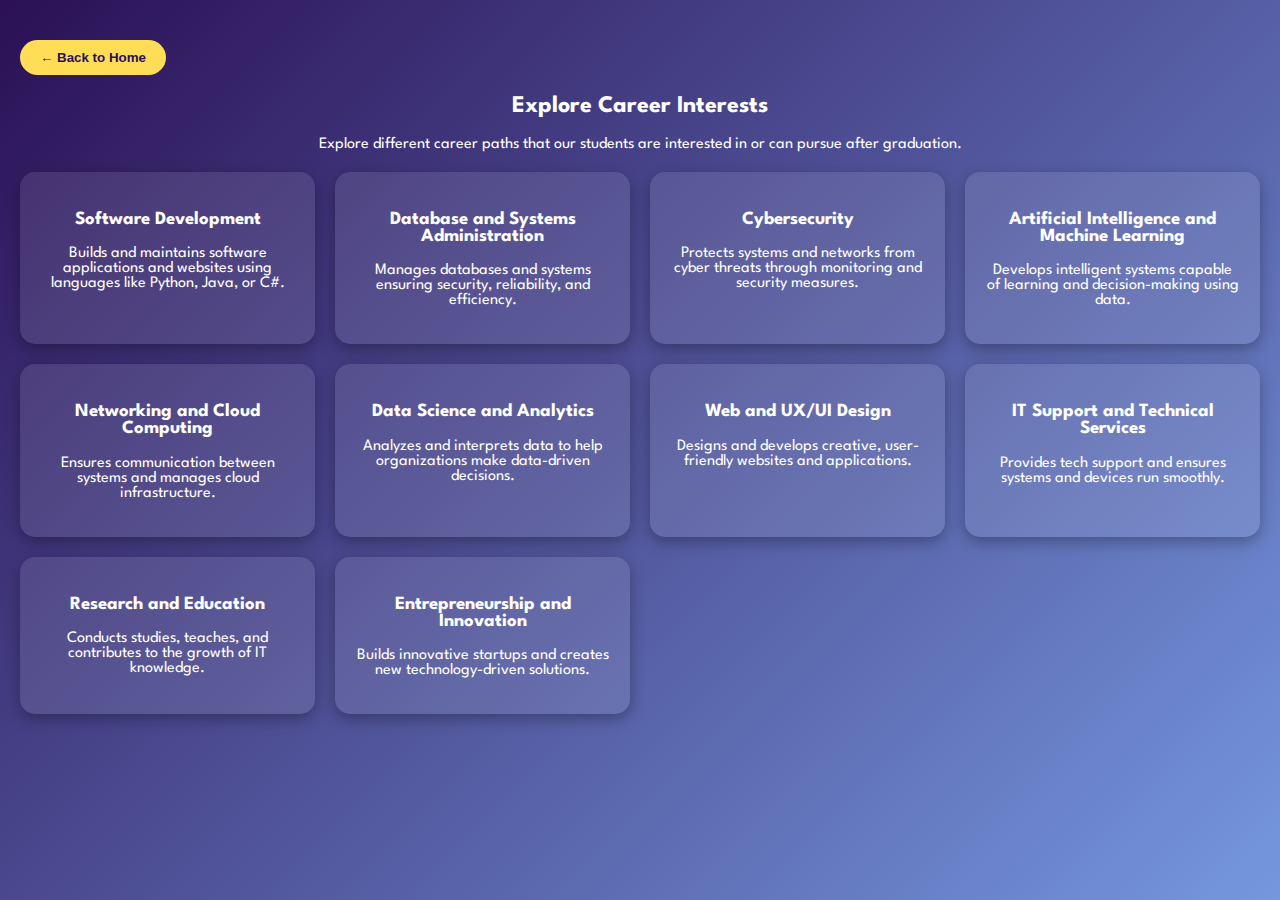
<file: career.html>
<!DOCTYPE html>
<html lang="en">
<head>
  <meta charset="UTF-8" />
  <meta name="viewport" content="width=device-width, initial-scale=1" />
  <title>Career Interests | Student Profiles</title>
  <link href="https://fonts.googleapis.com/css2?family=League+Spartan:wght@400;700&display=swap" rel="stylesheet">
  <link rel="stylesheet" href="career.css">
</head>
<body>
  <div class="career-container">
    <button class="back-btn" onclick="window.location.href='index.html'">← Back to Home</button>

    <h2>Explore Career Interests</h2>
    <p>Explore different career paths that our students are interested in or can pursue after graduation.</p>

    <div class="career-grid">
      <!-- Each card represents one career interest -->
      <div class="career-card" onclick="filterByCareer('Software Development')">
        <h3>Software Development</h3>
        <p>Builds and maintains software applications and websites using languages like Python, Java, or C#.</p>
      </div>

      <div class="career-card" onclick="filterByCareer('Database and Systems Administration')">
        <h3>Database and Systems Administration</h3>
        <p>Manages databases and systems ensuring security, reliability, and efficiency.</p>
      </div>

      <div class="career-card" onclick="filterByCareer('Cybersecurity')">
        <h3>Cybersecurity</h3>
        <p>Protects systems and networks from cyber threats through monitoring and security measures.</p>
      </div>

      <div class="career-card" onclick="filterByCareer('Artificial Intelligence and Machine Learning')">
        <h3>Artificial Intelligence and Machine Learning</h3>
        <p>Develops intelligent systems capable of learning and decision-making using data.</p>
      </div>

      <div class="career-card" onclick="filterByCareer('Networking and Cloud Computing')">
        <h3>Networking and Cloud Computing</h3>
        <p>Ensures communication between systems and manages cloud infrastructure.</p>
      </div>

      <div class="career-card" onclick="filterByCareer('Data Science and Analytics')">
        <h3>Data Science and Analytics</h3>
        <p>Analyzes and interprets data to help organizations make data-driven decisions.</p>
      </div>

      <div class="career-card" onclick="filterByCareer('Web and UX/UI Design')">
        <h3>Web and UX/UI Design</h3>
        <p>Designs and develops creative, user-friendly websites and applications.</p>
      </div>

      <div class="career-card" onclick="filterByCareer('IT Support and Technical Services')">
        <h3>IT Support and Technical Services</h3>
        <p>Provides tech support and ensures systems and devices run smoothly.</p>
      </div>

      <div class="career-card" onclick="filterByCareer('Research and Education')">
        <h3>Research and Education</h3>
        <p>Conducts studies, teaches, and contributes to the growth of IT knowledge.</p>
      </div>

      <div class="career-card" onclick="filterByCareer('Entrepreneurship and Innovation')">
        <h3>Entrepreneurship and Innovation</h3>
        <p>Builds innovative startups and creates new technology-driven solutions.</p>
      </div>
    </div>

    <h3 id="career-title" style="margin-top:40px;"></h3>
    <div id="career-student-grid" class="grid"></div>
  </div>

  <script src="career.js"></script>
</body>
</html>
</file>
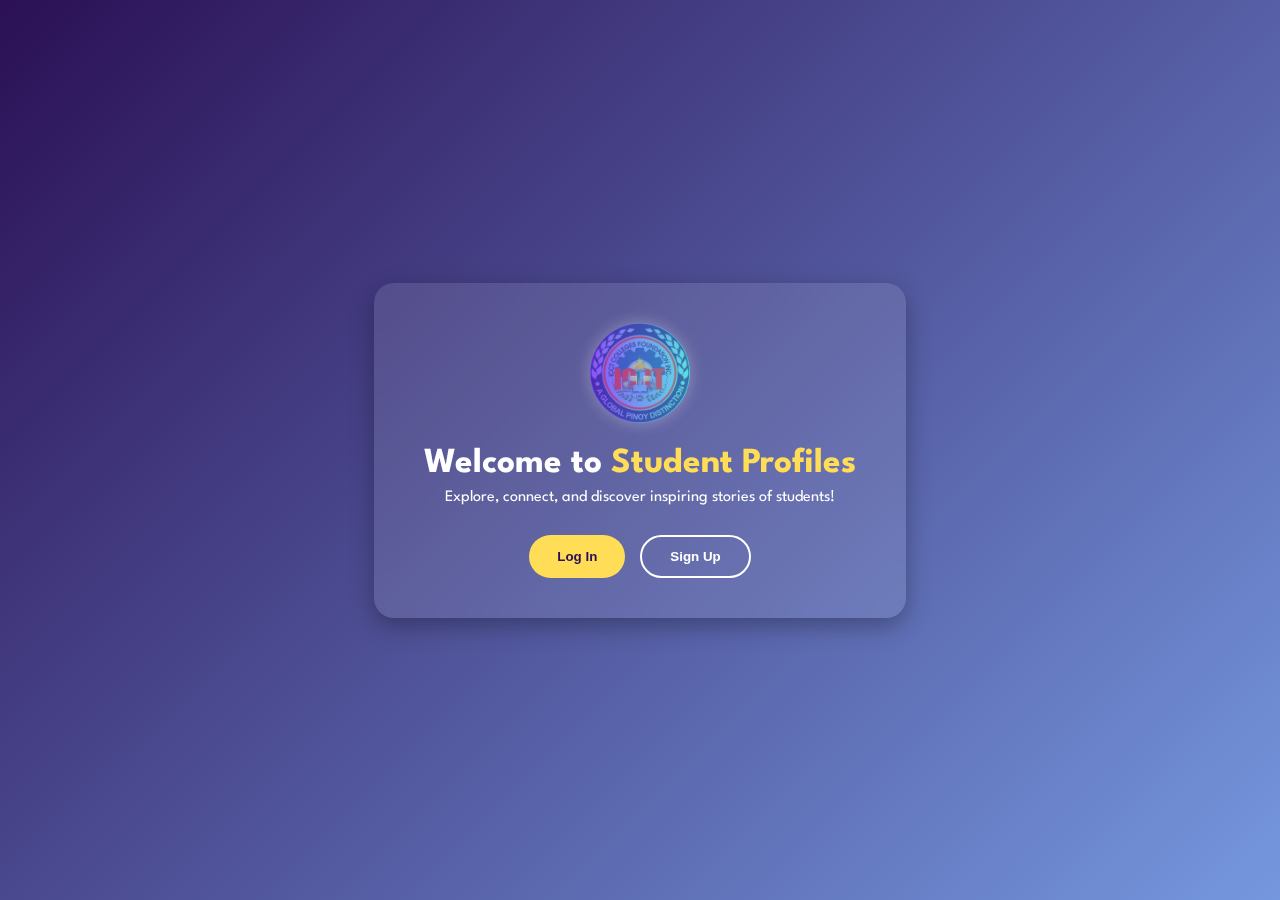
<file: welcome.html>
<!DOCTYPE html>
<html lang="en">

<head>
    <meta charset="UTF-8" />
    <meta name="viewport" content="width=device-width, initial-scale=1" />
    <title>Welcome | Student Profiles</title>
    <link href="https://fonts.googleapis.com/css2?family=League+Spartan:wght@300;400;700&display=swap" rel="stylesheet">
    <link rel="stylesheet" href="welcome.css">
</head>

<body>
    <div class="welcome-container">
        
        <div class="welcome-box fade-in">
            <img src="modalbackground.png" alt="Logo" class="logo">
            <h1>Welcome to <span>Student Profiles</span></h1>
            <p>Explore, connect, and discover inspiring stories of students!</p>

            <div class="btn-group">
                <button class="btn" onclick="openModal('login')">Log In</button>
                <button class="btn-outline" onclick="openModal('signup')">Sign Up</button>
            </div>
        </div>
    </div>

    <!-- LOGIN MODAL -->
    <div id="login-modal" class="modal">
        <div class="modal-content slide-up">
            <span class="close" onclick="closeModal('login')">&times;</span>
            <h2>Log In</h2>
            <input type="text" id="login-user" placeholder="Username" required>
            <input type="password" id="login-pass" placeholder="Password" required>
            <button class="btn" onclick="login()">Log In</button>
        </div>
    </div>

    <!-- SIGNUP MODAL -->
    <div id="signup-modal" class="modal">
        <div class="modal-content slide-up">
            <span class="close" onclick="closeModal('signup')">&times;</span>
            <h2>Sign up</h2>
            <input type="text" id="signup-user" placeholder="Create Username" required>
            <input type="password" id="signup-pass" placeholder="Create Password" required>
            <button class="btn" onclick="signup()">Sign up</button>
        </div>
    </div>

    <script src="welcome.js"></script>
</body>

</html>
</file>
<file: career.css>
body {
  font-family: 'League Spartan', sans-serif;
  background: linear-gradient(135deg, #2b1055, #7597de);
  color: #fff;
  text-align: center;
  margin: 0;
  padding: 0;
  min-height: 100vh;
}

.career-container {
  padding: 40px 20px;
}

.back-btn {
  background: #ffdd57;
  border: none;
  color: #2b1055;
  padding: 10px 20px;
  border-radius: 25px;
  font-weight: 600;
  cursor: pointer;
  margin-bottom: 20px;
}

.career-grid {
  display: grid;
  grid-template-columns: repeat(auto-fit, minmax(250px, 1fr));
  gap: 20px;
  margin-top: 20px;
}

.career-card {
  background: rgba(255, 255, 255, 0.1);
  padding: 20px;
  border-radius: 15px;
  box-shadow: 0 5px 15px rgba(0, 0, 0, 0.3);
  cursor: pointer;
  transition: 0.3s ease;
}

.career-card:hover {
  background: rgba(255, 255, 255, 0.25);
  transform: translateY(-5px);
}

.grid {
  display: flex;
  flex-wrap: wrap;
  justify-content: center;
  margin-top: 30px;
}

.student-card {
  background: rgba(255, 255, 255, 0.15);
  border-radius: 12px;
  padding: 20px;
  margin: 10px;
  width: 220px;
  text-align: center;
}
.student-card img {
  width: 100%;
  border-radius: 10px;
  margin-bottom: 10px;
}

.back-btn {
  background: #ffdd57;
  border: none;
  color: #2b1055;
  padding: 10px 20px;
  border-radius: 25px;
  font-weight: 600;
  cursor: pointer;
  margin-bottom: 20px;
  display: block;          /* makes it take full width line */
  margin-left: 0;          /* stick to left edge */
  margin-right: auto;      /* ensures it doesn't center */
  text-align: left;        /* optional, makes text align left */
}
</file>
<file: welcome.css>
/* General Reset */

* {
    box-sizing: border-box;
    margin: 0;
    padding: 0;
}

body {
    font-family: 'League Spartan', sans-serif;
    background: linear-gradient(135deg, #2b1055, #7597de);
    height: 100vh;
    display: flex;
    justify-content: center;
    align-items: center;
    overflow: hidden;
}


/* Welcome Box */

.welcome-container {
    text-align: center;
    color: white;
}

.welcome-box {
    background: rgba(255, 255, 255, 0.1);
    border-radius: 20px;
    padding: 40px 50px;
    backdrop-filter: blur(12px);
    box-shadow: 0 8px 25px rgba(0, 0, 0, 0.3);
    animation: fadeIn 1.2s ease;
}

.logo {
    width: 100px;
    border-radius: 50%;
    margin-bottom: 20px;
    box-shadow: 0 0 15px rgba(255, 255, 255, 0.3);
}

h1 {
    font-size: 2.2rem;
    font-weight: 700;
}

h1 span {
    color: #ffdd57;
}

p {
    font-size: 1rem;
    margin: 10px 0 30px;
}


/* Buttons */

.btn-group {
    display: flex;
    gap: 15px;
    justify-content: center;
}

.btn,
.btn-outline {
    padding: 12px 28px;
    border-radius: 30px;
    font-weight: 600;
    cursor: pointer;
    transition: 0.3s ease;
}

.btn {
    background: #ffdd57;
    color: #2b1055;
    border: none;
}

.btn:hover {
    background: #ffe67c;
}

.btn-outline {
    background: transparent;
    color: white;
    border: 2px solid white;
}

.btn-outline:hover {
    background: white;
    color: #2b1055;
}


/* Modal Styling */

.modal {
    display: none;
    position: fixed;
    z-index: 1000;
    left: 0;
    top: 0;
    width: 100%;
    height: 100%;
    background: rgba(15, 15, 35, 0.7);
    backdrop-filter: blur(4px);
    justify-content: center;
    align-items: center;
}

.modal-content {
    background: white;
    padding: 30px 40px;
    border-radius: 15px;
    text-align: center;
    width: 320px;
    animation: slideUp 0.4s ease;
}

.modal-content h2 {
    color: #2b1055;
    margin-bottom: 20px;
}

.modal-content input {
    width: 100%;
    padding: 10px 12px;
    margin-bottom: 15px;
    border-radius: 10px;
    border: 1px solid #ccc;
}

.modal-content .btn {
    width: 100%;
}

.close {
    position: absolute;
    right: 20px;
    top: 15px;
    font-size: 25px;
    cursor: pointer;
    color: #2b1055;
}

/* === CLOSE BUTTON STYLE === */
.close {
    color: #aaa;
    float: right;
    font-size: 28px;
    font-weight: bold;
    cursor: pointer;
    transition: color 0.3s;
}

.close:hover {
    color: #e74c3c;
}

/* Animations */

@keyframes fadeIn {
    from {
        opacity: 0;
        transform: translateY(20px);
    }
    to {
        opacity: 1;
        transform: translateY(0);
    }
}

@keyframes slideUp {
    from {
        transform: translateY(50px);
        opacity: 0;
    }
    to {
        transform: translateY(0);
        opacity: 1;
    }
}


/* Utility */

.fade-in {
    animation: fadeIn 1.2s ease;
}
</file>
